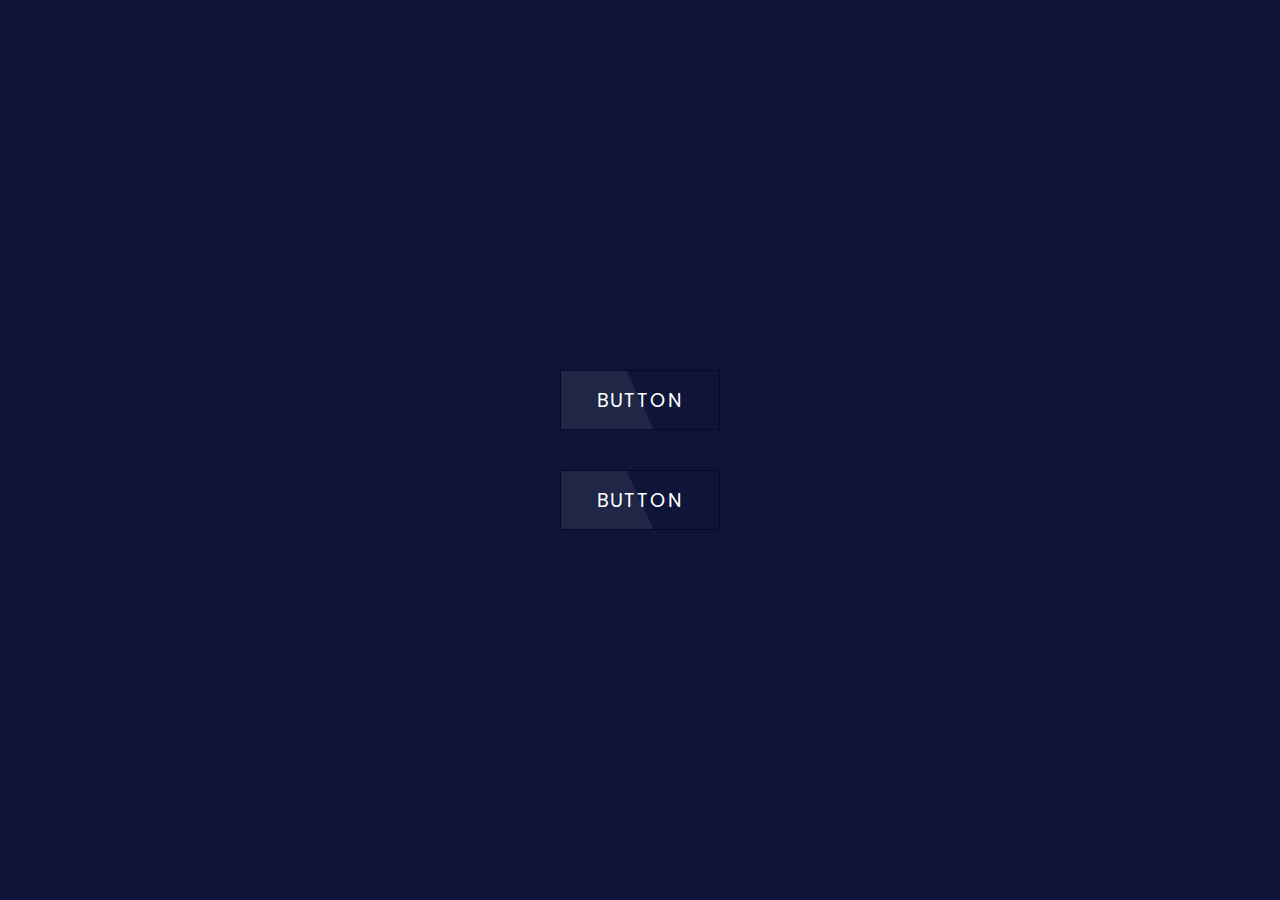
<file: Creative CSS Button Hover Effects - Glowing Gradient Border Effects using HTML & CSS/index.html>
<!DOCTYPE html>
<html lang="en">
<head>
    <meta charset="UTF-8">
    <meta http-equiv="X-UA-Compatible" content="IE=edge">
    <meta name="viewport" content="width=device-width, initial-scale=1.0">
    <title>Quick CSS Button Effects</title>
    <link rel="stylesheet" type="text/css"href="style.css">
</head>
<body>
    <div class="container">
        <a href="#">
            <span>Button</span>
        </a>
        <a href="#">
            <span>Button</span>
        </a>
    </div>
</body>
</html>
</file>
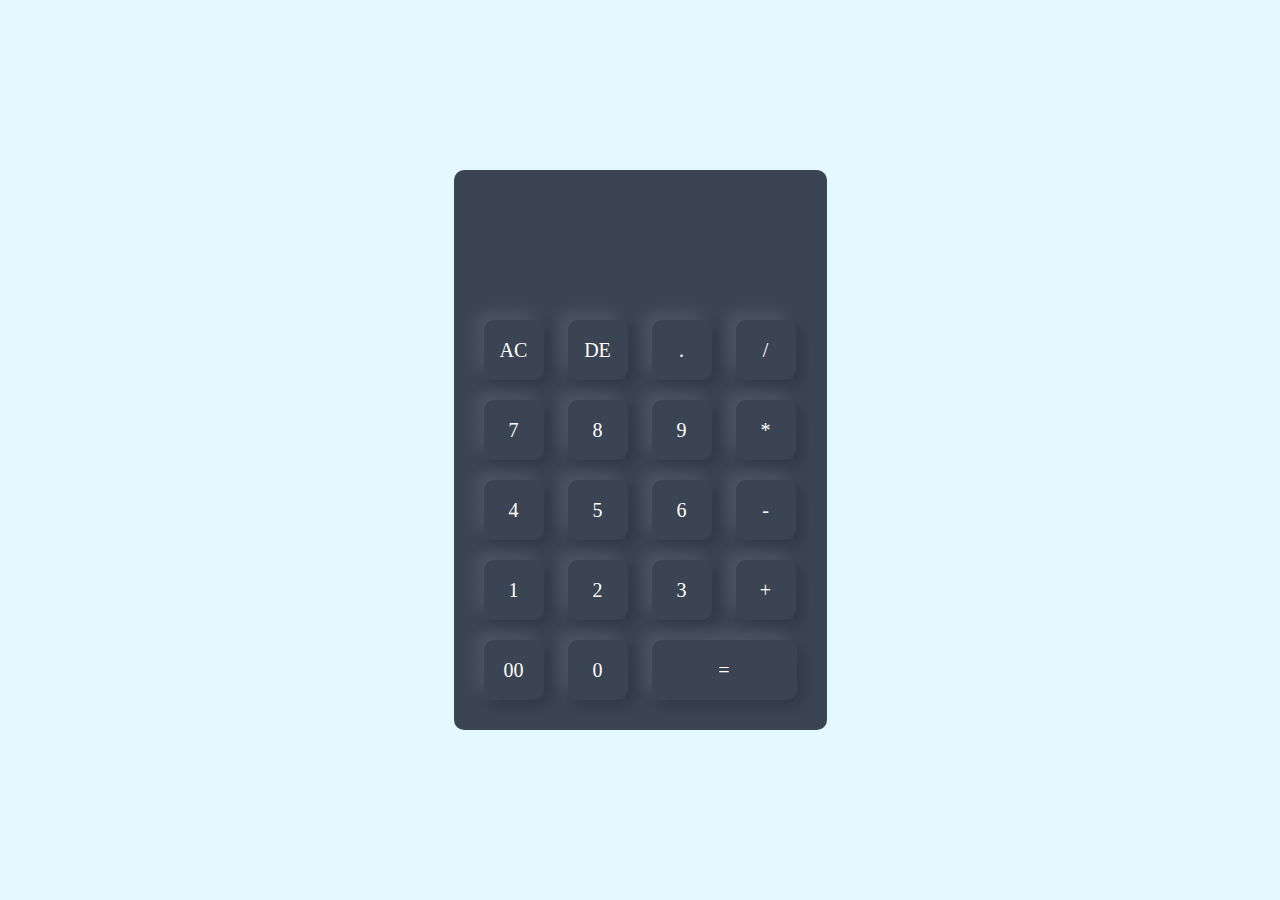
<file: How to Make a Calculator Using HTML, CSS and JavaScript/index.html>
<!DOCTYPE html>
<html lang="en">
<head>
    <meta charset="UTF-8">
    <meta name="viewport" content="width=device-width, initial-scale=1.0">
    <title>Calculator using JavaScript - Easy Tutorials</title>
    <link rel="stylesheet" href="styles.css">
</head>
<body>

    <div class="container">
        <div class="calculator">
            <form>
                <div class="display">
                    <input type="text" name="display">
                </div>
                
                <div>
                    <input type="button" value="AC"  onclick="display.value = ''" class="operator">
                    <input type="button" value="DE"  onclick="display.value = display.value.toString().slice(0, -1)" class="operator">
                    <input type="button" value="."  onclick="display.value += '.'" class="operator">
                    <input type="button" value="/"  onclick="display.value += '/'" class="operator">
                </div>

                <div>
                    <input type="button" value="7" onclick="display.value += '7'">
                    <input type="button" value="8" onclick="display.value += '8'">
                    <input type="button" value="9" onclick="display.value += '9'">
                    <input type="button" value="*"  onclick="display.value += '*'" class="operator">
                </div>

                <div>
                    <input type="button" value="4" onclick="display.value += '4'">
                    <input type="button" value="5" onclick="display.value += '5'">
                    <input type="button" value="6" onclick="display.value += '6'">
                    <input type="button" value="-"  onclick="display.value += '-'" class="operator">
                </div>

                <div>
                    <input type="button" value="1"  onclick="display.value += '1'">
                    <input type="button" value="2" onclick="display.value += '2'">
                    <input type="button" value="3" onclick="display.value += '3'">
                    <input type="button" value="+"  onclick="display.value += '+'" class="operator">
                </div>

                <div>
                    <input type="button" value="00"  onclick="display.value += '00'">
                    <input type="button" value="0"  onclick="display.value += '0'">
                    <input type="button" value="=" class="equal operator" onclick="display.value = eval(display.value)" >
                </div>
            </form>
        </div>
    </div>
    
</body>
</html>
</file>
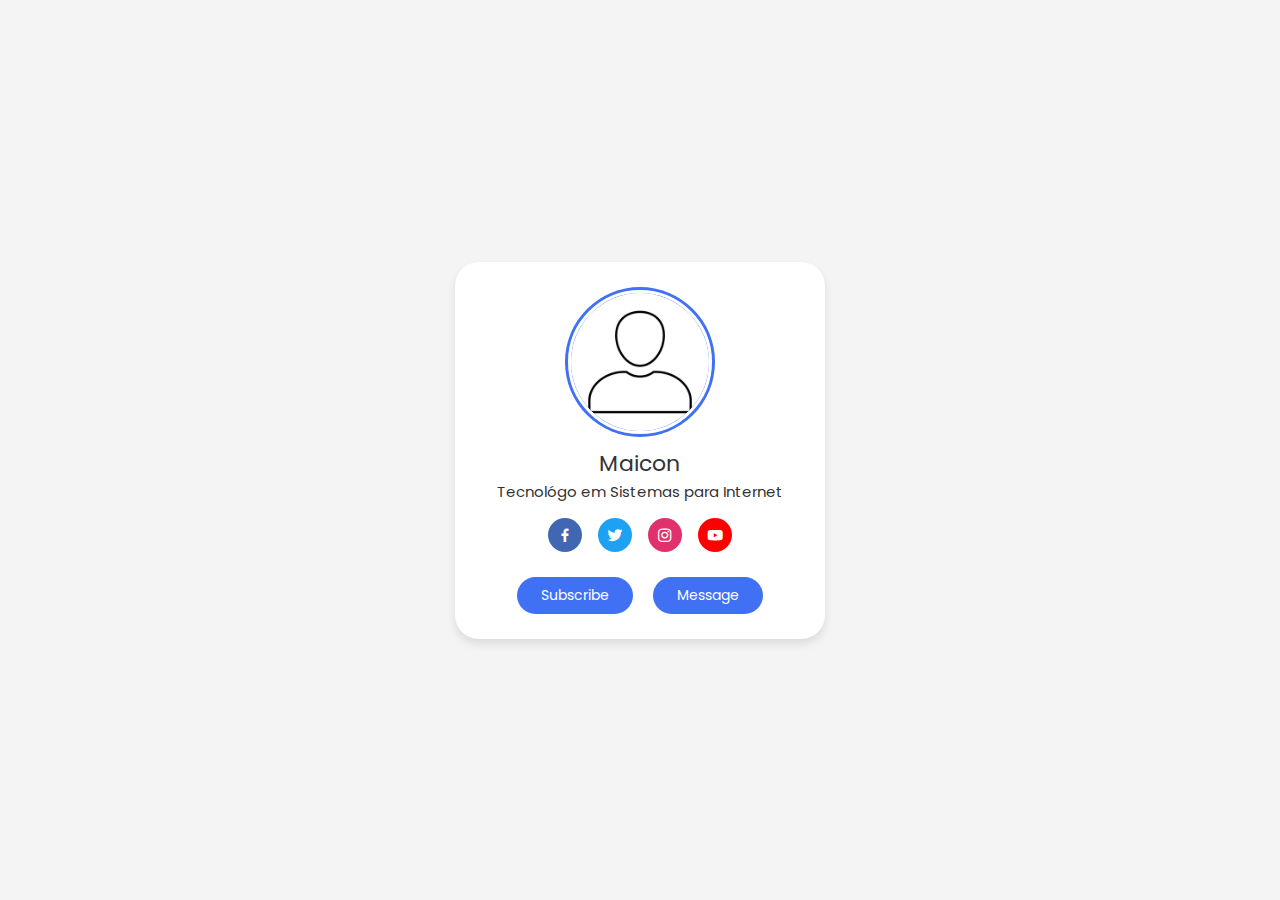
<file: How to Make Responsive Profile Card - Html and CSS/index.html>
<!DOCTYPE html>
<html lang="PT-BR">
<head>
    <meta charset="UTF-8">
    <meta name="viewport" content="width=device-width, initial-scale=1.0">
    <title>Profile Card UI Design</title>

    <link rel="stylesheet" href="styles.css">

    <!-- Boxicons CSS -->

    <link href='https://unpkg.com/boxicons@2.1.4/css/boxicons.min.css' rel='stylesheet'>
</head>
<body>
    <div class="profile-card">
        <div class="image">
            <img src="profile.jpg" alt="" class="profile-img">
        </div>
        <div class="text-data">
            <span class="name">Maicon</span>
            <span class="job">Tecnológo em Sistemas para Internet</span>
        </div>

        <div class="media-buttons">
            <a href="#" style=" background: #4267b2;" class="link">
                <i class='bx bxl-facebook'></i>
            </a>
            <a href="#" style=" background: #1da1f2;" class="link">
                <i class='bx bxl-twitter'></i>
            </a>
            <a href="#" style=" background: #e1306c;" class="link">
                <i class='bx bxl-instagram' ></i>
            </a>
            <a href="#" style=" background: #ff0000;" class="link">
                <i class='bx bxl-youtube' ></i>
            </a>
        </div>

        <div class="buttons">
            <button class="button">Subscribe</button>
            <button class="button">Message</button>
        </div>
    </div>
</body>
</html>
</file>
<file: Creative CSS Button Hover Effects - Glowing Gradient Border Effects using HTML & CSS/style.css>
@import url('https://fonts.googleapis.com/css?family=Poppins:100,200,300,400,500,600,700,800,900');
*
{
    margin: 0;
    padding: 0;
    box-sizing: border-box;
    font-family: 'Poppins', sans-serif;
}
body
{
    display: flex;
    justify-content: center;
    align-items: center;
    min-height: 100vh;
    background: #0e1538;
}
.container
{
    display: flex;
    justify-content: center;
    align-items: center;
    flex-direction: column;
}

.container a
{
    position: relative;
    width: 160px;
    height: 60px;
    display: inline-block;
    background: #fff;
    margin: 20px;
}
.container a:before,.container a::after
{
    content: '';
    position: absolute;
    inset: 0;
    background: #f00;
    transition: 0.5s;
}

.container a:nth-child(1):before,
.container a:nth-child(1):after
{
    background: linear-gradient(45deg, #00ccff, #0e1538, #0e1538, #d400d4)
}

.container a:nth-child(2):before,
.container a:nth-child(2):after
{
    background: linear-gradient(45deg, #ff075b, #0e1538, #0e1538, #1aff22)
}

.container a:hover:before
{
    inset:-3px;
}


.container a:hover::after
{
    inset:-3px;
    filter: blur(10px);
}

.container a span
{
    position: absolute;
    top: 0;
    left: 0;
    width: 100%;
    height: 100%;
    display: inline-block;
    background: #0e1538;
    z-index: 10;
    display: flex;
    justify-content: center;
    align-items: center;
    font-size: 1.2em;
    text-transform: uppercase;
    letter-spacing: 2px;
    color: #fff;
    border: 1px solid #040a29;
    overflow: hidden;
}
.container a span:before
{
    content: '';
    position: absolute;
    top: 0;
    left: -50%;
    width: 100%;
    height: 100%;
    background: rgba(255, 255, 255, 0.075);
    transform: skew(25deg);
}
</file>
<file: How to Make a Calculator Using HTML, CSS and JavaScript/styles.css>
*{
    margin: 0;
    padding: 0;
    font-family:'Times New Roman', Times, serif;
    box-sizing: border-box;
}

.container{
    width: 100%;
    height: 100vh;
    background-color: #e3f9ff;
    display: flex;
    align-items: center;
    justify-content: center;
}

.calculator{
    background-color: #3a4452;
    padding: 20px;
    border-radius: 10px;
}

.calculator form input{
    border: 0;
    outline: 0;
    width: 60px;
    height: 60px;
    border-radius: 10px;
    box-shadow: -8px -8px 15px rgba(255, 255, 255, 0.1), 5px 5px 15px rgba(0, 0, 0, 0.2);
    background: transparent;
    font-size: 20px;
    color: #fff;
    cursor: pointer;
    margin: 10px;
}

form .display{
    display: flex;
    justify-content: flex-end;
    margin: 20px 0;
}

form .display input{
    text-align: right;
    flex: 1;
    font-size: 45px;
    box-shadow: none;
}

form input.equal{
    width: 145px;
}

form input        .operator{
    color: #33ffd8;
}
</file>
<file: How to Make Responsive Profile Card - Html and CSS/styles.css>
@import url('https://fonts.googleapis.com/css2?family=Poppins:wght@300;400;500;600&display=swap');

*{
    font-family: 'Poppins', sans-serif;
    margin: 0;
    padding: 0;
    box-sizing: border-box;

}

body{
    height: 100vh;
    display: flex;
    align-items: center;
    justify-content: center;
    background-color: #f4f4f4;
}

.profile-card{
    display: flex;
    flex-direction: column;
    align-items: center;
    max-width: 370px;
    width: 100%;
    background-color: #fff;
    border-radius: 24px;
    padding: 25px;
    box-shadow: 0 5px 10px rgba(0, 0, 0, 0.1);
}

.image{
    position: relative;
    height: 150px;
    width: 150px;
    background-color: #4070f4;
    border-radius: 50%;
    padding: 3px;
    margin-bottom: 10px;
}

.image .profile-img{
    height: 100%;
    width: 100%;
    object-fit: cover;
    border-radius: 50%;
    border: 3px solid #fff;
}

.profile-card .text-data{
    display: flex;
    flex-direction: column;
    align-items: center;
    color: #333;
}

.text-data .name{
    font-size: 22px;
    font-weight: 400;
}

.text-data .job{
    font-size: 15px;
    font-weight: 400;
}

.profile-card .media-buttons{
    display: flex;
    align-items: center;
    margin-top: 15px;
}

.media-buttons .link{
    display: flex;
    align-items: center;
    justify-content: center;
    color: #fff;
    margin: 0 8px;
    background-color: #4070f4;
    text-decoration: none;
    height: 34px;
    width: 34px;
    border-radius: 50%;
    font-size: 18px;
}

.profile-card .buttons{
    display: flex;
    align-items: center;
    margin-top: 25px;
}

.buttons .button{
    background-color: #4070f4;
    padding: 8px 24px;
    margin: 0 10px;
    border: none;
    border-radius: 24px;
    color: #fff;
    font-size: 14px;
    font-weight: 400;
    cursor: pointer;
}

.buttons .button:hover{
    background-color: #0e4bf1;
    
}
</file>
